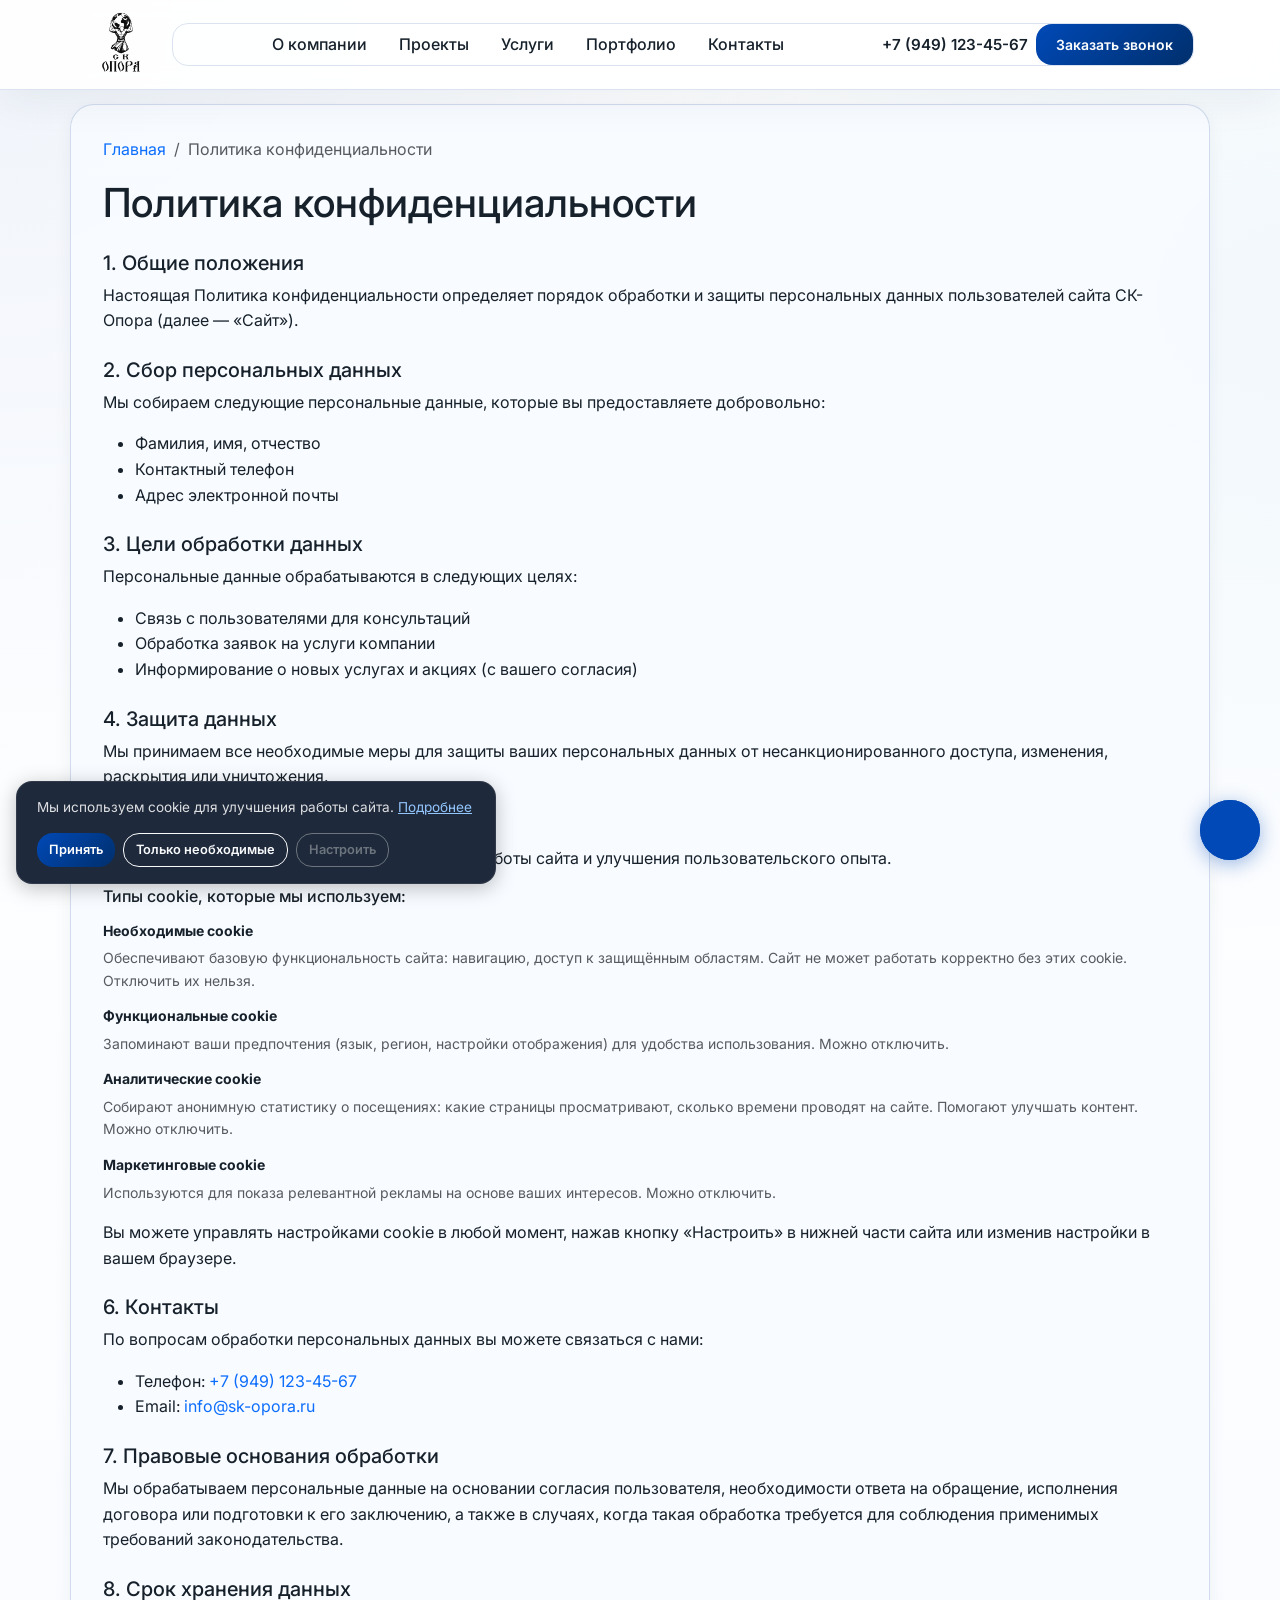
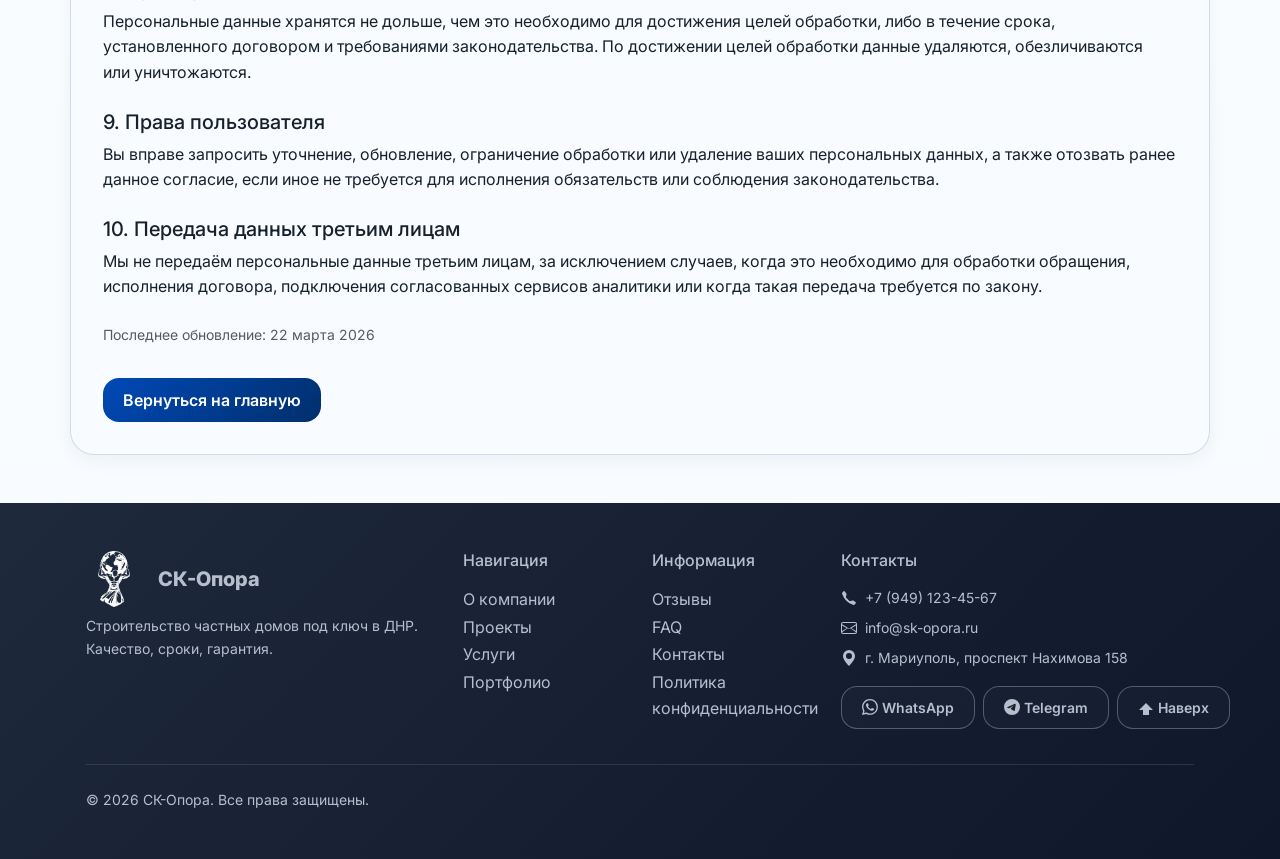
<file: privacy.html>
<!doctype html>
<html lang="ru">

<head>
    <meta charset="UTF-8" />
    <meta name="viewport" content="width=device-width, initial-scale=1" />
    <title>Политика конфиденциальности | СК-Опора</title>
    <meta name="description" content="Политика конфиденциальности строительной компании СК-Опора." />
    <meta name="robots" content="noindex, follow" />
    
    <meta name="theme-color" content="#0049b7" />

    
    
    <link rel="icon" type="image/svg+xml"
        href="data:image/svg+xml,%3Csvg xmlns='http://www.w3.org/2000/svg' viewBox='0 0 64 64' fill='none'%3E%3Crect width='64' height='64' rx='18' fill='%2317212b'/%3E%3Cpath d='M14 31.5 32 16l18 15.5V48a2 2 0 0 1-2 2H16a2 2 0 0 1-2-2V31.5Z' fill='%230049b7'/%3E%3Cpath d='M24 50V35h16v15' stroke='white' stroke-width='4' stroke-linejoin='round'/%3E%3C/svg%3E">

    
    <link rel="preconnect" href="https://cdn.jsdelivr.net" crossorigin>
    <link rel="preconnect" href="https://fonts.googleapis.com" crossorigin>
    <link rel="preconnect" href="https://fonts.gstatic.com" crossorigin>
    <link href="https://fonts.googleapis.com/css2?family=Inter:wght@400;500;600;700;800&display=swap" rel="stylesheet">

    <link href="https://cdn.jsdelivr.net/npm/bootstrap@5.3.3/dist/css/bootstrap.min.css" rel="stylesheet"
        integrity="sha384-QWTKZyjpPEjISv5WaRU9OFeRpok6YctnYmDr5pNlyT2bRjXh0JMhjY6hW+ALEwIH" crossorigin="anonymous">
    <link rel="stylesheet" href="css/styles.css" />
</head>

<body class="page-privacy" itemscope itemtype="https://schema.org/WebPage">
    <a href="#main-content" class="skip-link visually-hidden-focusable">Перейти к основному содержимому</a>

    <header class="header" role="banner">
        <nav class="navbar navbar-expand-lg" aria-label="Основная навигация">
            <div class="container">
                <a class="navbar-brand header-logo" href="index.html" aria-label="СК-Опора - На главную">
                    <img src="images/logo-1.webp" alt="СК-Опора" width="70" height="70" loading="eager" fetchpriority="high" decoding="async">
                </a>
                <button class="navbar-toggler" type="button" data-bs-toggle="collapse" data-bs-target="#mainNav"
                    aria-controls="mainNav" aria-expanded="false" aria-label="Открыть меню">
                    <span class="navbar-toggler-icon"></span>
                </button>

                <div class="collapse navbar-collapse" id="mainNav">
                    <ul class="navbar-nav mx-auto header-menu" role="menubar">
                        <li class="nav-item" role="none"><a class="nav-link" href="index.html#about" role="menuitem">О
                                компании</a></li>
                        <li class="nav-item" role="none"><a class="nav-link" href="projects.html"
                                role="menuitem">Проекты</a></li>
                        <li class="nav-item" role="none"><a class="nav-link" href="index.html#services"
                                role="menuitem">Услуги</a></li>
                        <li class="nav-item" role="none"><a class="nav-link" href="index.html#portfolio"
                                role="menuitem">Портфолио</a></li>
                        <li class="nav-item" role="none"><a class="nav-link" href="index.html#contacts"
                                role="menuitem">Контакты</a></li>
                    </ul>
                    <div class="header-contacts d-flex flex-column flex-lg-row gap-2 align-items-lg-center">
                        <address class="mb-0">
                            <a class="header-phone" href="tel:+79491234567" aria-label="Позвонить нам">
                                +7 (949) 123-45-67
                            </a>
                        </address>
                        <a class="btn btn-primary btn-sm" href="index.html#callback">Заказать звонок</a>
                    </div>
                </div>
            </div>
        </nav>
    </header>

    <main id="main-content" role="main" class="py-5">
        <div class="container" style="max-width: 900px;">
            <nav aria-label="breadcrumb" class="mb-3">
                <ol class="breadcrumb">
                    <li class="breadcrumb-item"><a href="index.html">Главная</a></li>
                    <li class="breadcrumb-item active" aria-current="page">Политика конфиденциальности</li>
                </ol>
            </nav>

            <h1 class="mb-4">Политика конфиденциальности</h1>

            <section class="mb-4">
                <h2 class="h5">1. Общие положения</h2>
                <p>Настоящая Политика конфиденциальности определяет порядок обработки и защиты персональных данных
                    пользователей сайта СК-Опора (далее — «Сайт»).</p>
            </section>

            <section class="mb-4">
                <h2 class="h5">2. Сбор персональных данных</h2>
                <p>Мы собираем следующие персональные данные, которые вы предоставляете добровольно:</p>
                <ul>
                    <li>Фамилия, имя, отчество</li>
                    <li>Контактный телефон</li>
                    <li>Адрес электронной почты</li>
                </ul>
            </section>

            <section class="mb-4">
                <h2 class="h5">3. Цели обработки данных</h2>
                <p>Персональные данные обрабатываются в следующих целях:</p>
                <ul>
                    <li>Связь с пользователями для консультаций</li>
                    <li>Обработка заявок на услуги компании</li>
                    <li>Информирование о новых услугах и акциях (с вашего согласия)</li>
                </ul>
            </section>

            <section class="mb-4">
                <h2 class="h5">4. Защита данных</h2>
                <p>Мы принимаем все необходимые меры для защиты ваших персональных данных от несанкционированного
                    доступа, изменения, раскрытия или уничтожения.</p>
            </section>

            <section class="mb-4" id="cookies">
                <h2 class="h5">5. Использование cookie</h2>
                <p>Мы используем файлы cookie для обеспечения работы сайта и улучшения пользовательского опыта.</p>

                <h3 class="h6 mt-3">Типы cookie, которые мы используем:</h3>

                <h4 class="small fw-bold mt-3">Необходимые cookie</h4>
                <p class="small text-muted">Обеспечивают базовую функциональность сайта: навигацию, доступ к защищённым
                    областям. Сайт не может работать корректно без этих cookie. Отключить их нельзя.</p>

                <h4 class="small fw-bold mt-3">Функциональные cookie</h4>
                <p class="small text-muted">Запоминают ваши предпочтения (язык, регион, настройки отображения) для
                    удобства использования. Можно отключить.</p>

                <h4 class="small fw-bold mt-3">Аналитические cookie</h4>
                <p class="small text-muted">Собирают анонимную статистику о посещениях: какие страницы просматривают,
                    сколько времени проводят на сайте. Помогают улучшать контент. Можно отключить.</p>

                <h4 class="small fw-bold mt-3">Маркетинговые cookie</h4>
                <p class="small text-muted">Используются для показа релевантной рекламы на основе ваших интересов. Можно
                    отключить.</p>

                <p class="mt-3">Вы можете управлять настройками cookie в любой момент, нажав кнопку «Настроить» в
                    нижней части сайта или изменив настройки в вашем браузере.</p>
            </section>

            <section class="mb-4">
                <h2 class="h5">6. Контакты</h2>
                <p>По вопросам обработки персональных данных вы можете связаться с нами:</p>
                <ul>
                    <li>Телефон: <a href="tel:+79491234567">+7 (949) 123-45-67</a></li>
                    <li>Email: <a href="mailto:info@sk-opora.ru">info@sk-opora.ru</a></li>
                </ul>
            </section>

            <section class="mb-4">
                <h2 class="h5">7. Правовые основания обработки</h2>
                <p>Мы обрабатываем персональные данные на основании согласия пользователя, необходимости ответа на
                    обращение, исполнения договора или подготовки к его заключению, а также в случаях, когда такая
                    обработка требуется для соблюдения применимых требований законодательства.</p>
            </section>

            <section class="mb-4">
                <h2 class="h5">8. Срок хранения данных</h2>
                <p>Персональные данные хранятся не дольше, чем это необходимо для достижения целей обработки, либо в
                    течение срока, установленного договором и требованиями законодательства. По достижении целей
                    обработки данные удаляются, обезличиваются или уничтожаются.</p>
            </section>

            <section class="mb-4">
                <h2 class="h5">9. Права пользователя</h2>
                <p>Вы вправе запросить уточнение, обновление, ограничение обработки или удаление ваших персональных
                    данных, а также отозвать ранее данное согласие, если иное не требуется для исполнения обязательств
                    или соблюдения законодательства.</p>
            </section>

            <section class="mb-4">
                <h2 class="h5">10. Передача данных третьим лицам</h2>
                <p>Мы не передаём персональные данные третьим лицам, за исключением случаев, когда это необходимо для
                    обработки обращения, исполнения договора, подключения согласованных сервисов аналитики или когда
                    такая передача требуется по закону.</p>
            </section>

            <p class="text-muted small">Последнее обновление: 22 марта 2026</p>

            <a href="index.html" class="btn btn-primary mt-3">Вернуться на главную</a>
        </div>
    </main>

    
    <footer class="footer py-5" role="contentinfo">
        <div class="container">
            <div class="row g-4">
                <div class="col-lg-4">
                    <div class="footer-brand">
                        <a href="index.html" class="footer-logo"><img src="images/logo-2.webp" alt="СК-Опора" width="50" height="50" class="me-2" loading="lazy" decoding="async"><span>СК-Опора</span></a>
                        <p class="text-white-50 small mt-2">Строительство частных домов под ключ в ДНР. Качество, сроки,
                            гарантия.</p>
                    </div>
                </div>
                <div class="col-6 col-lg-2">
                    <h4 class="h6 text-white mb-3">Навигация</h4>
                    <ul class="list-unstyled site-footer__nav">
                        <li><a href="index.html#about">О компании</a></li>
                        <li><a href="projects.html">Проекты</a></li>
                        <li><a href="index.html#services">Услуги</a></li>
                        <li><a href="portfolio.html">Портфолио</a></li>
                    </ul>
                </div>
                <div class="col-6 col-lg-2">
                    <h4 class="h6 text-white mb-3">Информация</h4>
                    <ul class="list-unstyled site-footer__nav">
                        <li><a href="index.html#reviews">Отзывы</a></li>
                        <li><a href="index.html#faq">FAQ</a></li>
                        <li><a href="index.html#contacts">Контакты</a></li>
                        <li><a href="privacy.html">Политика конфиденциальности</a></li>
                    </ul>
                </div>
                <div class="col-lg-4">
                    <h4 class="h6 text-white mb-3">Контакты</h4>
                    <ul class="list-unstyled text-white-50 small">
                        <li class="mb-2 d-flex align-items-center gap-2">
                            <svg width="16" height="16" fill="currentColor" viewBox="0 0 16 16">
                                <path
                                    d="M3.654 1.328a.678.678 0 0 0-1.015-.063L1.605 2.3c-.483.484-.661 1.169-.45 1.77a17.568 17.568 0 0 0 4.168 6.608 17.569 17.569 0 0 0 6.608 4.168c.601.211 1.286.033 1.77-.45l1.034-1.034a.678.678 0 0 0-.063-1.015l-2.307-1.794a.678.678 0 0 0-.58-.122l-2.19.547a1.745 1.745 0 0 1-1.657-.459L5.482 8.062a1.745 1.745 0 0 1-.46-1.657l.548-2.19a.678.678 0 0 0-.122-.58L3.654 1.328z" />
                            </svg>
                            <a href="tel:+79491234567" class="text-white-50">+7 (949) 123-45-67</a>
                        </li>
                        <li class="mb-2 d-flex align-items-center gap-2">
                            <svg width="16" height="16" fill="currentColor" viewBox="0 0 16 16">
                                <path
                                    d="M0 4a2 2 0 0 1 2-2h12a2 2 0 0 1 2 2v8a2 2 0 0 1-2 2H2a2 2 0 0 1-2-2V4Zm2-1a1 1 0 0 0-1 1v.217l7 4.2 7-4.2V4a1 1 0 0 0-1-1H2Zm13 2.383-4.758 2.855L15 11.114v-5.73Zm-.034 6.878L9.203 8.165 8 8.919l-1.203-.754L1.034 12.26A1 1 0 0 0 2 13h12a1 1 0 0 0 .966-.739ZM1 11.114l4.758-2.876L1 5.383v5.73Z" />
                            </svg>
                            <a href="mailto:info@sk-opora.ru" class="text-white-50">info@sk-opora.ru</a>
                        </li>
                        <li class="mb-2 d-flex align-items-center gap-2">
                            <svg width="16" height="16" fill="currentColor" viewBox="0 0 16 16">
                                <path
                                    d="M8 16s6-5.686 6-10A6 6 0 0 0 2 6c0 4.314 6 10 6 10zm0-7a3 3 0 1 1 0-6 3 3 0 0 1 0 6z" />
                            </svg>
                            <span>г. Мариуполь, проспект Нахимова 158</span>
                        </li>
                    </ul>
                    <div class="d-flex gap-2 mt-3">
                        <a href="https://wa.me/79491234567" class="btn btn-sm btn-outline-light d-flex align-items-center gap-1" target="_blank" rel="noopener"
                            aria-label="WhatsApp">
                            <svg width="16" height="16" fill="currentColor" viewBox="0 0 16 16">
                                <path
                                    d="M13.601 2.326A7.854 7.854 0 0 0 7.994 0C3.627 0 .068 3.558.064 7.926c0 1.399.366 2.76 1.057 3.965L0 16l4.204-1.102a7.933 7.933 0 0 0 3.79.965h.004c4.368 0 7.926-3.558 7.93-7.93A7.898 7.898 0 0 0 13.6 2.326zM7.994 14.521a6.573 6.573 0 0 1-3.356-.92l-.24-.144-2.494.654.666-2.433-.156-.251a6.56 6.56 0 0 1-1.007-3.505c0-3.626 2.957-6.584 6.591-6.584a6.56 6.56 0 0 1 4.66 1.931 6.557 6.557 0 0 1 1.928 4.66c-.004 3.639-2.961 6.592-6.592 6.592zm3.615-4.934c-.197-.099-1.17-.578-1.353-.646-.182-.065-.315-.099-.445.099-.133.197-.513.646-.627.775-.114.133-.232.148-.43.05-.197-.1-.836-.308-1.592-.985-.59-.525-.985-1.175-1.103-1.372-.114-.198-.011-.304.088-.403.087-.088.197-.232.296-.346.1-.114.133-.198.198-.33.065-.134.034-.248-.015-.347-.05-.099-.445-1.076-.612-1.47-.16-.389-.323-.335-.445-.34-.114-.007-.247-.007-.38-.007a.729.729 0 0 0-.529.247c-.182.198-.691.677-.691 1.654 0 .977.71 1.916.81 2.049.098.133 1.394 2.132 3.383 2.992.47.205.84.326 1.129.418.475.152.904.129 1.246.08.38-.058 1.171-.48 1.338-.943.164-.464.164-.86.114-.943-.049-.084-.182-.133-.38-.232z" />
                            </svg>
                            WhatsApp
                        </a>
                        <a href="https://t.me/sk_opora" class="btn btn-sm btn-outline-light d-flex align-items-center gap-1" target="_blank" rel="noopener"
                            aria-label="Telegram">
                            <svg width="16" height="16" fill="currentColor" viewBox="0 0 16 16">
                                <path
                                    d="M16 8A8 8 0 1 1 0 8a8 8 0 0 1 16 0zM8.287 5.906c-.778.324-2.334.994-4.666 2.01-.378.15-.577.298-.595.452-.03.243.275.339.69.47l.175.055c.408.133.958.288 1.243.294.26.006.549-.1.868-.32 2.179-1.471 3.304-2.214 3.374-2.23.05-.012.12-.026.166.016.047.041.042.12.037.141-.03.129-1.227 1.241-1.846 1.817-.193.18-.33.307-.358.336a8.154 8.154 0 0 1-.188.186c-.38.366-.664.64.015 1.088.327.216.589.393.85.571.284.194.568.387.936.629.094.06.183.125.27.187.331.236.63.448.997.414.214-.02.435-.22.547-.82.265-1.417.786-4.486.906-5.751a1.426 1.426 0 0 0-.013-.315.337.337 0 0 0-.114-.217.526.526 0 0 0-.31-.093c-.3.005-.763.166-2.984 1.09z" />
                            </svg>
                            Telegram
                        </a>
                        <button class="btn btn-sm btn-outline-light d-flex align-items-center gap-1"
                            onclick="window.scrollTo({top: 0, behavior: 'smooth'})" aria-label="Вернуться наверх">
                            <svg width="16" height="16" fill="currentColor" viewBox="0 0 16 16">
                                <path d="M8 4l-7 7h4v5h6v-5h4l-7-7z" />
                            </svg>
                            Наверх
                        </button>
                    </div>
                </div>
            </div>
            <hr class="my-4 bg-secondary">
            <div class="d-flex flex-column flex-md-row justify-content-between gap-2">
                <small class="text-white-50">© 2026 СК-Опора. Все права защищены.</small>
            </div>
        </div>
    </footer>

    
    <div class="contact-floating">
        <button class="contact-floating-main" aria-label="Связаться с нами" aria-expanded="false">
            <svg viewBox="0 0 24 24" fill="currentColor" xmlns="http://www.w3.org/2000/svg">
                <path d="M20 2H4c-1.1 0-2 .9-2 2v18l4-4h14c1.1 0 2-.9 2-2V4c0-1.1-.9-2-2-2zm0 14H6l-2 2V4h16v12z" />
            </svg>
            <span class="contact-floating-ripple"></span>
        </button>
        <div class="contact-floating-popup">
            <a href="https://t.me/sk_opora" class="contact-floating-btn contact-floating-btn--telegram"
                target="_blank" rel="noopener" aria-label="Написать в Telegram">
                <svg viewBox="0 0 24 24" fill="currentColor" xmlns="http://www.w3.org/2000/svg">
                    <path
                        d="M11.944 0A12 12 0 0 0 0 12a12 12 0 0 0 12 12 12 12 0 0 0 12-12A12 12 0 0 0 12 0a12 12 0 0 0-.056 0zm4.962 7.224c.1-.002.321.023.465.14a.506.506 0 0 1 .171.325c.016.093.036.306.02.472-.18 1.898-.962 6.502-1.36 8.627-.168.9-.499 1.201-.82 1.23-.696.065-1.225-.46-1.9-.902-1.056-.693-1.653-1.124-2.678-1.8-1.185-.78-.417-1.21.258-1.91.177-.184 3.247-2.977 3.307-3.23.007-.032.014-.15-.056-.212s-.174-.041-.249-.024c-.106.024-1.793 1.14-5.061 3.345-.48.33-.913.49-1.302.48-.428-.008-1.252-.241-1.865-.44-.752-.245-1.349-.374-1.297-.789.027-.216.325-.437.893-.663 3.498-1.524 5.83-2.529 6.998-3.014 3.332-1.386 4.025-1.627 4.476-1.635z" />
                </svg>
            </a>
            <a href="https://wa.me/79491234567" class="contact-floating-btn contact-floating-btn--whatsapp"
                target="_blank" rel="noopener" aria-label="Написать в WhatsApp">
                <svg viewBox="0 0 24 24" fill="currentColor" xmlns="http://www.w3.org/2000/svg">
                    <path
                        d="M17.472 14.382c-.297-.149-1.758-.867-2.03-.967-.273-.099-.471-.148-.67.15-.197.297-.767.966-.94 1.164-.173.199-.347.223-.644.075-.297-.15-1.255-.463-2.39-1.475-.883-.788-1.48-1.761-1.653-2.059-.173-.297-.018-.458.13-.606.134-.133.298-.347.446-.52.149-.174.198-.298.298-.497.099-.198.05-.371-.025-.52-.075-.149-.669-1.612-.916-2.207-.242-.579-.487-.5-.669-.51-.173-.008-.371-.01-.57-.01-.198 0-.52.074-.792.372-.272.297-1.04 1.016-1.04 2.479 0 1.462 1.065 2.875 1.213 3.074.149.198 2.096 3.2 5.077 4.487.709.306 1.262.489 1.694.625.712.227 1.36.195 1.871.118.571-.085 1.758-.719 2.006-1.413.248-.694.248-1.289.173-1.413-.074-.124-.272-.198-.57-.347m-5.421 7.403h-.004a9.87 9.87 0 01-5.031-1.378l-.361-.214-3.741.982.998-3.648-.235-.374a9.86 9.86 0 01-1.51-5.26c.001-5.45 4.436-9.884 9.888-9.884 2.64 0 5.122 1.03 6.988 2.898a9.825 9.825 0 012.893 6.994c-.003 5.45-4.437 9.884-9.885 9.884m8.413-18.297A11.815 11.815 0 0012.05 0C5.495 0 .16 5.335.157 11.892c0 2.096.547 4.142 1.588 5.945L.057 24l6.305-1.654a11.882 11.882 0 005.683 1.448h.005c6.554 0 11.89-5.335 11.893-11.893a11.821 11.821 0 00-3.48-8.413Z" />
                </svg>
            </a>
            <a href="tel:+79491234567" class="contact-floating-btn contact-floating-btn--phone" aria-label="Позвонить">
                <svg viewBox="0 0 24 24" fill="currentColor" xmlns="http://www.w3.org/2000/svg">
                    <path
                        d="M6.62 10.79c1.44 2.83 3.76 5.14 6.59 6.59l2.2-2.2c.27-.27.67-.36 1.02-.24 1.12.37 2.33.57 3.57.57.55 0 1 .45 1 1V20c0 .55-.45 1-1 1-9.39 0-17-7.61-17-17 0-.55.45-1 1-1h3.5c.55 0 1 .45 1 1 0 1.25.2 2.45.57 3.57.11.35.03.74-.25 1.02l-2.2 2.2z" />
                </svg>
            </a>
        </div>
    </div>

    
    <div class="modal fade" id="cookieSettingsModal" tabindex="-1" aria-labelledby="cookieSettingsTitle"
        aria-hidden="true">
        <div class="modal-dialog modal-dialog-centered">
            <div class="modal-content">
                <div class="modal-header">
                    <h2 class="modal-title h5" id="cookieSettingsTitle">Настройки cookie</h2>
                    <button type="button" class="btn-close" data-bs-dismiss="modal" aria-label="Закрыть"></button>
                </div>
                <div class="modal-body">
                    <p class="text-muted small mb-3">
                        Вы можете выбрать, какие типы cookie разрешить. Необходимые cookie всегда активны для корректной
                        работы сайта.
                    </p>

                    <div class="cookie-setting mb-3">
                        <div class="d-flex justify-content-between align-items-start">
                            <div>
                                <h3 class="h6 mb-1">Необходимые cookie</h3>
                                <p class="small text-muted mb-0">Обеспечивают базовую функциональность сайта. Отключить
                                    нельзя.</p>
                            </div>
                            <div class="form-check form-switch">
                                <input class="form-check-input" type="checkbox" id="cookieNecessary" checked disabled>
                                <label class="form-check-label visually-hidden" for="cookieNecessary">Включено</label>
                            </div>
                        </div>
                    </div>

                    <div class="cookie-setting mb-3">
                        <div class="d-flex justify-content-between align-items-start">
                            <div>
                                <h3 class="h6 mb-1">Функциональные cookie</h3>
                                <p class="small text-muted mb-0">Запоминают ваши предпочтения и настройки для удобства
                                    использования.</p>
                            </div>
                            <div class="form-check form-switch">
                                <input class="form-check-input" type="checkbox" id="cookieFunctional">
                                <label class="form-check-label visually-hidden" for="cookieFunctional">Включить</label>
                            </div>
                        </div>
                    </div>

                    <div class="cookie-setting mb-3">
                        <div class="d-flex justify-content-between align-items-start">
                            <div>
                                <h3 class="h6 mb-1">Аналитические cookie</h3>
                                <p class="small text-muted mb-0">Помогают понять, как посетители используют сайт, для
                                    его улучшения.</p>
                            </div>
                            <div class="form-check form-switch">
                                <input class="form-check-input" type="checkbox" id="cookieAnalytics">
                                <label class="form-check-label visually-hidden" for="cookieAnalytics">Включить</label>
                            </div>
                        </div>
                    </div>

                    <div class="cookie-setting">
                        <div class="d-flex justify-content-between align-items-start">
                            <div>
                                <h3 class="h6 mb-1">Маркетинговые cookie</h3>
                                <p class="small text-muted mb-0">Используются для показа релевантной рекламы на других
                                    сайтах.</p>
                            </div>
                            <div class="form-check form-switch">
                                <input class="form-check-input" type="checkbox" id="cookieMarketing">
                                <label class="form-check-label visually-hidden" for="cookieMarketing">Включить</label>
                            </div>
                        </div>
                    </div>
                </div>
                <div class="modal-footer">
                    <button type="button" class="btn btn-outline-secondary" data-bs-dismiss="modal">Отмена</button>
                    <button type="button" class="btn btn-primary" id="cookieSaveSettings">Сохранить настройки</button>
                </div>
            </div>
        </div>
    </div>

    <script src="https://cdn.jsdelivr.net/npm/bootstrap@5.3.3/dist/js/bootstrap.bundle.min.js" defer
        integrity="sha384-YvpcrYf0tY3lHB60NNkmXc5s9fDVZLESaAA55NDzOxhy9GkcIdslK1eN7N6jIeHz"
        crossorigin="anonymous"></script>
    <script src="js/site-config.js" defer></script>
    <script src="js/main.js?v=8" defer></script>
</body>

</html>
</file>
<file: css/styles.css>
﻿

@import url('base.css');
@import url('components.css');
@import url('layout.css');
</file>
